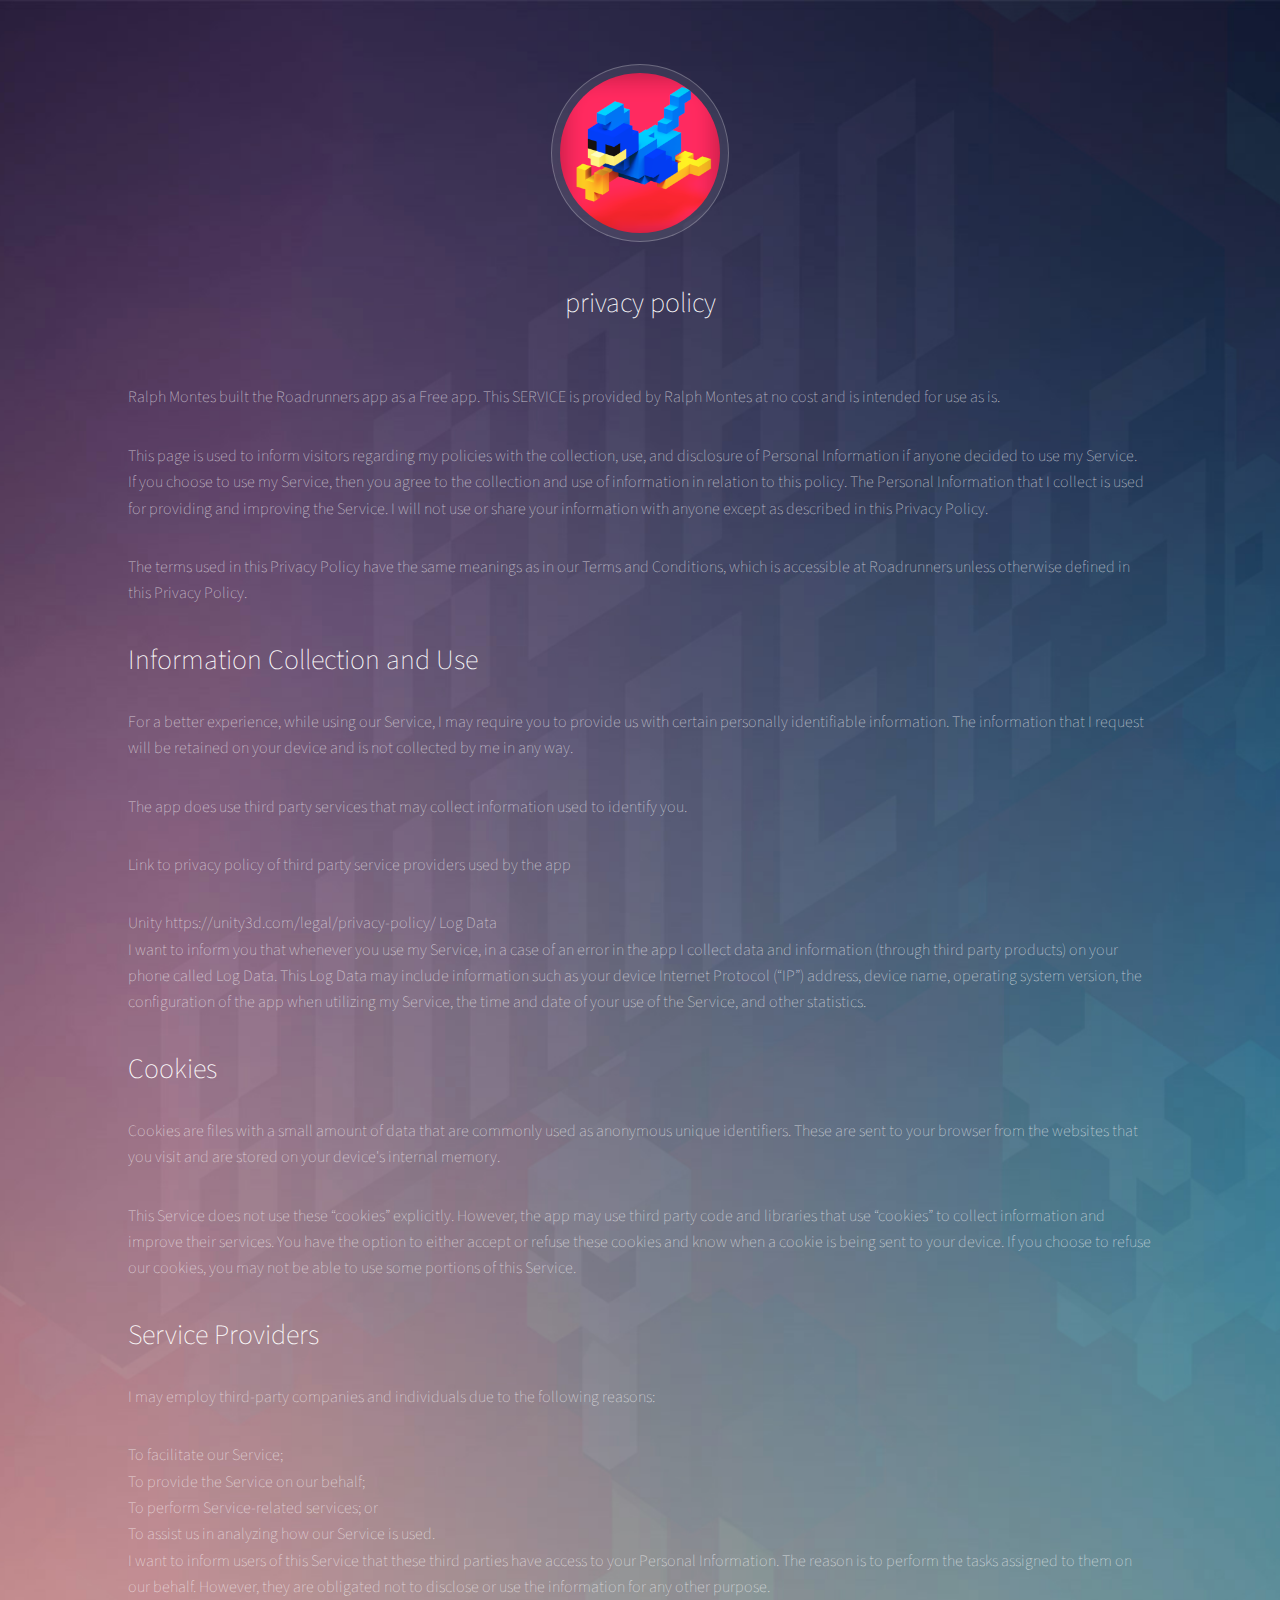
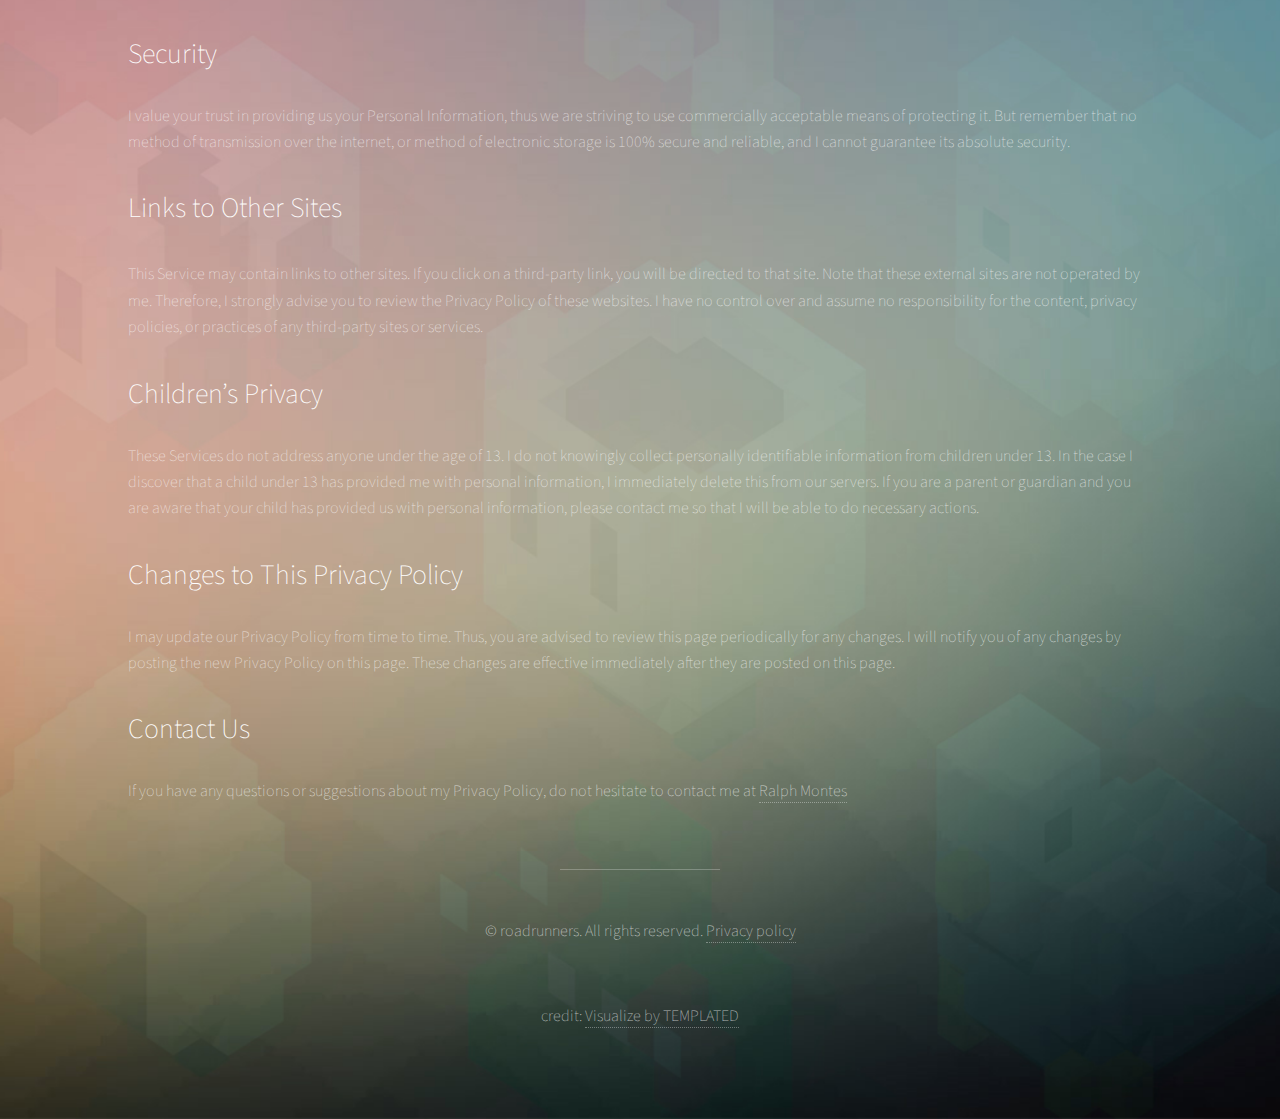
<file: privacypolicy.html>
<!DOCTYPE HTML>
<!--
	Visualize by TEMPLATED
	templated.co @templatedco
	Released for free under the Creative Commons Attribution 3.0 license (templated.co/license)
-->
<html>
	<head>
		<title>roadrunners</title>
		<meta charset="utf-8" />
		<meta name="viewport" content="width=device-width, initial-scale=1" />
		<link rel="stylesheet" href="assets/css/main.css" />
	</head>
	<body>

		<!-- Wrapper -->
			<div id="wrapper">

				<!-- Header -->
					<header id="header">
						<span class="avatar"><img src="images/avatar.jpg" alt="" /></span>
						<h1><strong>privacy policy</strong>
					</header>

				<!-- Main -->
					<p>Ralph Montes built the Roadrunners app as a Free app. This SERVICE is provided by Ralph Montes at no cost and is intended for use as is.</p>
                        
                        This page is used to inform visitors regarding my policies with the collection, use, and disclosure of Personal Information if anyone decided to use my Service.
                        
                        <p>If you choose to use my Service, then you agree to the collection and use of information in relation to this policy. The Personal Information that I collect is used for providing and improving the Service. I will not use or share your information with anyone except as described in this Privacy Policy.</p>
                        
                        <p>The terms used in this Privacy Policy have the same meanings as in our Terms and Conditions, which is accessible at Roadrunners unless otherwise defined in this Privacy Policy.</p>
                        
                        <h1><strong>Information Collection and Use</strong></h1>
                        
                       <p> For a better experience, while using our Service, I may require you to provide us with certain personally identifiable information. The information that I request will be retained on your device and is not collected by me in any way.</p>
                        
                        <p>The app does use third party services that may collect information used to identify you.</p>
                        
                        </p>Link to privacy policy of third party service providers used by the app</p>
                        
                        Unity https://unity3d.com/legal/privacy-policy/
                        Log Data
                        
                        <p>I want to inform you that whenever you use my Service, in a case of an error in the app I collect data and information (through third party products) on your phone called Log Data. This Log Data may include information such as your device Internet Protocol (“IP”) address, device name, operating system version, the configuration of the app when utilizing my Service, the time and date of your use of the Service, and other statistics.</p>
                        
                        <h1><strong>Cookies</strong></h1>
                        
                        <p>Cookies are files with a small amount of data that are commonly used as anonymous unique identifiers. These are sent to your browser from the websites that you visit and are stored on your device's internal memory.</p>
                        
                        <p>This Service does not use these “cookies” explicitly. However, the app may use third party code and libraries that use “cookies” to collect information and improve their services. You have the option to either accept or refuse these cookies and know when a cookie is being sent to your device. If you choose to refuse our cookies, you may not be able to use some portions of this Service.<p>
                        
                        <h1><strong>Service Providers</strong></h1>
                        
                        <p>I may employ third-party companies and individuals due to the following reasons:</p>
                        
                       <p> To facilitate our Service;</br>
                        To provide the Service on our behalf;</br>
                        To perform Service-related services; or</br>
                        To assist us in analyzing how our Service is used.</br>
                        I want to inform users of this Service that these third parties have access to your Personal Information. The reason is to perform the tasks assigned to them on our behalf. However, they are obligated not to disclose or use the information for any other purpose.</p>
                        
                        <h1><strong>Security</strong></h1>
                        
                        <p>I value your trust in providing us your Personal Information, thus we are striving to use commercially acceptable means of protecting it. But remember that no method of transmission over the internet, or method of electronic storage is 100% secure and reliable, and I cannot guarantee its absolute security.</p>
                        
                        <h1><strong>Links to Other Sites</strong></h1>
                        
                        </p>This Service may contain links to other sites. If you click on a third-party link, you will be directed to that site. Note that these external sites are not operated by me. Therefore, I strongly advise you to review the Privacy Policy of these websites. I have no control over and assume no responsibility for the content, privacy policies, or practices of any third-party sites or services.<p>
                        
                        <h1><strong>Children’s Privacy</strong></h1>
                        
                        <p>These Services do not address anyone under the age of 13. I do not knowingly collect personally identifiable information from children under 13. In the case I discover that a child under 13 has provided me with personal information, I immediately delete this from our servers. If you are a parent or guardian and you are aware that your child has provided us with personal information, please contact me so that I will be able to do necessary actions.</p>
                        
                        <h1><strong>Changes to This Privacy Policy</strong></h1>
                        
                        <p>I may update our Privacy Policy from time to time. Thus, you are advised to review this page periodically for any changes. I will notify you of any changes by posting the new Privacy Policy on this page. These changes are effective immediately after they are posted on this page.<p>
                        
                        <h1><strong>Contact Us</strong></h1>
                        
                        <p>If you have any questions or suggestions about my Privacy Policy, do not hesitate to contact me at <a href="mailto:lcsmnt@protonmail.com">Ralph Montes</a></p>
                        
                    
                    
                    
				<!-- Footer -->
					<footer id="footer">
						<p>&copy; roadrunners. All rights reserved. <a href="http://templated.co">Privacy policy</a></p><br/>
                        <p>credit: <a href="http://templated.co">Visualize by TEMPLATED</a></p><br/>
					</footer>

			</div>

		<!-- Scripts -->
			<script src="assets/js/jquery.min.js"></script>
			<script src="assets/js/jquery.poptrox.min.js"></script>
			<script src="assets/js/skel.min.js"></script>
			<script src="assets/js/main.js"></script>

	</body>
</html>
</file>
<file: assets/css/main.css>
@charset "UTF-8";
@import url(font-awesome.min.css);
@import url("http://fonts.googleapis.com/css?family=Source+Sans+Pro:200");

/*
	Visualize by TEMPLATED
	templated.co @templatedco
	Released for free under the Creative Commons Attribution 3.0 license (templated.co/license)
*/

/* Reset */

	html, body, div, span, applet, object, iframe, h1, h2, h3, h4, h5, h6, p, blockquote, pre, a, abbr, acronym, address, big, cite, code, del, dfn, em, img, ins, kbd, q, s, samp, small, strike, strong, sub, sup, tt, var, b, u, i, center, dl, dt, dd, ol, ul, li, fieldset, form, label, legend, table, caption, tbody, tfoot, thead, tr, th, td, article, aside, canvas, details, embed, figure, figcaption, footer, header, hgroup, menu, nav, output, ruby, section, summary, time, mark, audio, video {
		margin: 0;
		padding: 0;
		border: 0;
		font-size: 100%;
		font: inherit;
		vertical-align: baseline;
	}

	article, aside, details, figcaption, figure, footer, header, hgroup, menu, nav, section {
		display: block;
	}

	body {
		line-height: 1;
	}

	ol, ul {
		list-style: none;
	}

	blockquote, q {
		quotes: none;
	}

	blockquote:before, blockquote:after, q:before, q:after {
		content: '';
		content: none;
	}

	table {
		border-collapse: collapse;
		border-spacing: 0;
	}

	body {
		-webkit-text-size-adjust: none;
	}

/* Box Model */

	*, *:before, *:after {
		-moz-box-sizing: border-box;
		-webkit-box-sizing: border-box;
		box-sizing: border-box;
	}

/* Grid */

	.row {
		border-bottom: solid 1px transparent;
		-moz-box-sizing: border-box;
		-webkit-box-sizing: border-box;
		box-sizing: border-box;
	}

	.row > * {
		float: left;
		-moz-box-sizing: border-box;
		-webkit-box-sizing: border-box;
		box-sizing: border-box;
	}

	.row:after, .row:before {
		content: '';
		display: block;
		clear: both;
		height: 0;
	}

	.row.uniform > * > :first-child {
		margin-top: 0;
	}

	.row.uniform > * > :last-child {
		margin-bottom: 0;
	}

	.row.\30 \25 > * {
		padding: 0 0 0 0em;
	}

	.row.\30 \25 {
		margin: 0 0 -1px 0em;
	}

	.row.uniform.\30 \25 > * {
		padding: 0em 0 0 0em;
	}

	.row.uniform.\30 \25 {
		margin: 0em 0 -1px 0em;
	}

	.row > * {
		padding: 0 0 0 2em;
	}

	.row {
		margin: 0 0 -1px -2em;
	}

	.row.uniform > * {
		padding: 2em 0 0 2em;
	}

	.row.uniform {
		margin: -2em 0 -1px -2em;
	}

	.row.\32 00\25 > * {
		padding: 0 0 0 4em;
	}

	.row.\32 00\25 {
		margin: 0 0 -1px -4em;
	}

	.row.uniform.\32 00\25 > * {
		padding: 4em 0 0 4em;
	}

	.row.uniform.\32 00\25 {
		margin: -4em 0 -1px -4em;
	}

	.row.\31 50\25 > * {
		padding: 0 0 0 3em;
	}

	.row.\31 50\25 {
		margin: 0 0 -1px -3em;
	}

	.row.uniform.\31 50\25 > * {
		padding: 3em 0 0 3em;
	}

	.row.uniform.\31 50\25 {
		margin: -3em 0 -1px -3em;
	}

	.row.\35 0\25 > * {
		padding: 0 0 0 1em;
	}

	.row.\35 0\25 {
		margin: 0 0 -1px -1em;
	}

	.row.uniform.\35 0\25 > * {
		padding: 1em 0 0 1em;
	}

	.row.uniform.\35 0\25 {
		margin: -1em 0 -1px -1em;
	}

	.row.\32 5\25 > * {
		padding: 0 0 0 0.5em;
	}

	.row.\32 5\25 {
		margin: 0 0 -1px -0.5em;
	}

	.row.uniform.\32 5\25 > * {
		padding: 0.5em 0 0 0.5em;
	}

	.row.uniform.\32 5\25 {
		margin: -0.5em 0 -1px -0.5em;
	}

	.\31 2u, .\31 2u\24 {
		width: 100%;
		clear: none;
		margin-left: 0;
	}

	.\31 1u, .\31 1u\24 {
		width: 91.6666666667%;
		clear: none;
		margin-left: 0;
	}

	.\31 0u, .\31 0u\24 {
		width: 83.3333333333%;
		clear: none;
		margin-left: 0;
	}

	.\39 u, .\39 u\24 {
		width: 75%;
		clear: none;
		margin-left: 0;
	}

	.\38 u, .\38 u\24 {
		width: 66.6666666667%;
		clear: none;
		margin-left: 0;
	}

	.\37 u, .\37 u\24 {
		width: 58.3333333333%;
		clear: none;
		margin-left: 0;
	}

	.\36 u, .\36 u\24 {
		width: 50%;
		clear: none;
		margin-left: 0;
	}

	.\35 u, .\35 u\24 {
		width: 41.6666666667%;
		clear: none;
		margin-left: 0;
	}

	.\34 u, .\34 u\24 {
		width: 33.3333333333%;
		clear: none;
		margin-left: 0;
	}

	.\33 u, .\33 u\24 {
		width: 25%;
		clear: none;
		margin-left: 0;
	}

	.\32 u, .\32 u\24 {
		width: 16.6666666667%;
		clear: none;
		margin-left: 0;
	}

	.\31 u, .\31 u\24 {
		width: 8.3333333333%;
		clear: none;
		margin-left: 0;
	}

	.\31 2u\24 + *,
	.\31 1u\24 + *,
	.\31 0u\24 + *,
	.\39 u\24 + *,
	.\38 u\24 + *,
	.\37 u\24 + *,
	.\36 u\24 + *,
	.\35 u\24 + *,
	.\34 u\24 + *,
	.\33 u\24 + *,
	.\32 u\24 + *,
	.\31 u\24 + * {
		clear: left;
	}

	.\-11u {
		margin-left: 91.66667%;
	}

	.\-10u {
		margin-left: 83.33333%;
	}

	.\-9u {
		margin-left: 75%;
	}

	.\-8u {
		margin-left: 66.66667%;
	}

	.\-7u {
		margin-left: 58.33333%;
	}

	.\-6u {
		margin-left: 50%;
	}

	.\-5u {
		margin-left: 41.66667%;
	}

	.\-4u {
		margin-left: 33.33333%;
	}

	.\-3u {
		margin-left: 25%;
	}

	.\-2u {
		margin-left: 16.66667%;
	}

	.\-1u {
		margin-left: 8.33333%;
	}

	@media screen and (max-width: 1680px) {

		.row > * {
			padding: 0 0 0 2em;
		}

		.row {
			margin: 0 0 -1px -2em;
		}

		.row.uniform > * {
			padding: 2em 0 0 2em;
		}

		.row.uniform {
			margin: -2em 0 -1px -2em;
		}

		.row.\32 00\25 > * {
			padding: 0 0 0 4em;
		}

		.row.\32 00\25 {
			margin: 0 0 -1px -4em;
		}

		.row.uniform.\32 00\25 > * {
			padding: 4em 0 0 4em;
		}

		.row.uniform.\32 00\25 {
			margin: -4em 0 -1px -4em;
		}

		.row.\31 50\25 > * {
			padding: 0 0 0 3em;
		}

		.row.\31 50\25 {
			margin: 0 0 -1px -3em;
		}

		.row.uniform.\31 50\25 > * {
			padding: 3em 0 0 3em;
		}

		.row.uniform.\31 50\25 {
			margin: -3em 0 -1px -3em;
		}

		.row.\35 0\25 > * {
			padding: 0 0 0 1em;
		}

		.row.\35 0\25 {
			margin: 0 0 -1px -1em;
		}

		.row.uniform.\35 0\25 > * {
			padding: 1em 0 0 1em;
		}

		.row.uniform.\35 0\25 {
			margin: -1em 0 -1px -1em;
		}

		.row.\32 5\25 > * {
			padding: 0 0 0 0.5em;
		}

		.row.\32 5\25 {
			margin: 0 0 -1px -0.5em;
		}

		.row.uniform.\32 5\25 > * {
			padding: 0.5em 0 0 0.5em;
		}

		.row.uniform.\32 5\25 {
			margin: -0.5em 0 -1px -0.5em;
		}

		.\31 2u\28xlarge\29, .\31 2u\24\28xlarge\29 {
			width: 100%;
			clear: none;
			margin-left: 0;
		}

		.\31 1u\28xlarge\29, .\31 1u\24\28xlarge\29 {
			width: 91.6666666667%;
			clear: none;
			margin-left: 0;
		}

		.\31 0u\28xlarge\29, .\31 0u\24\28xlarge\29 {
			width: 83.3333333333%;
			clear: none;
			margin-left: 0;
		}

		.\39 u\28xlarge\29, .\39 u\24\28xlarge\29 {
			width: 75%;
			clear: none;
			margin-left: 0;
		}

		.\38 u\28xlarge\29, .\38 u\24\28xlarge\29 {
			width: 66.6666666667%;
			clear: none;
			margin-left: 0;
		}

		.\37 u\28xlarge\29, .\37 u\24\28xlarge\29 {
			width: 58.3333333333%;
			clear: none;
			margin-left: 0;
		}

		.\36 u\28xlarge\29, .\36 u\24\28xlarge\29 {
			width: 50%;
			clear: none;
			margin-left: 0;
		}

		.\35 u\28xlarge\29, .\35 u\24\28xlarge\29 {
			width: 41.6666666667%;
			clear: none;
			margin-left: 0;
		}

		.\34 u\28xlarge\29, .\34 u\24\28xlarge\29 {
			width: 33.3333333333%;
			clear: none;
			margin-left: 0;
		}

		.\33 u\28xlarge\29, .\33 u\24\28xlarge\29 {
			width: 25%;
			clear: none;
			margin-left: 0;
		}

		.\32 u\28xlarge\29, .\32 u\24\28xlarge\29 {
			width: 16.6666666667%;
			clear: none;
			margin-left: 0;
		}

		.\31 u\28xlarge\29, .\31 u\24\28xlarge\29 {
			width: 8.3333333333%;
			clear: none;
			margin-left: 0;
		}

		.\31 2u\24\28xlarge\29 + *,
		.\31 1u\24\28xlarge\29 + *,
		.\31 0u\24\28xlarge\29 + *,
		.\39 u\24\28xlarge\29 + *,
		.\38 u\24\28xlarge\29 + *,
		.\37 u\24\28xlarge\29 + *,
		.\36 u\24\28xlarge\29 + *,
		.\35 u\24\28xlarge\29 + *,
		.\34 u\24\28xlarge\29 + *,
		.\33 u\24\28xlarge\29 + *,
		.\32 u\24\28xlarge\29 + *,
		.\31 u\24\28xlarge\29 + * {
			clear: left;
		}

		.\-11u\28xlarge\29 {
			margin-left: 91.66667%;
		}

		.\-10u\28xlarge\29 {
			margin-left: 83.33333%;
		}

		.\-9u\28xlarge\29 {
			margin-left: 75%;
		}

		.\-8u\28xlarge\29 {
			margin-left: 66.66667%;
		}

		.\-7u\28xlarge\29 {
			margin-left: 58.33333%;
		}

		.\-6u\28xlarge\29 {
			margin-left: 50%;
		}

		.\-5u\28xlarge\29 {
			margin-left: 41.66667%;
		}

		.\-4u\28xlarge\29 {
			margin-left: 33.33333%;
		}

		.\-3u\28xlarge\29 {
			margin-left: 25%;
		}

		.\-2u\28xlarge\29 {
			margin-left: 16.66667%;
		}

		.\-1u\28xlarge\29 {
			margin-left: 8.33333%;
		}

	}

	@media screen and (max-width: 1280px) {

		.row > * {
			padding: 0 0 0 2em;
		}

		.row {
			margin: 0 0 -1px -2em;
		}

		.row.uniform > * {
			padding: 2em 0 0 2em;
		}

		.row.uniform {
			margin: -2em 0 -1px -2em;
		}

		.row.\32 00\25 > * {
			padding: 0 0 0 4em;
		}

		.row.\32 00\25 {
			margin: 0 0 -1px -4em;
		}

		.row.uniform.\32 00\25 > * {
			padding: 4em 0 0 4em;
		}

		.row.uniform.\32 00\25 {
			margin: -4em 0 -1px -4em;
		}

		.row.\31 50\25 > * {
			padding: 0 0 0 3em;
		}

		.row.\31 50\25 {
			margin: 0 0 -1px -3em;
		}

		.row.uniform.\31 50\25 > * {
			padding: 3em 0 0 3em;
		}

		.row.uniform.\31 50\25 {
			margin: -3em 0 -1px -3em;
		}

		.row.\35 0\25 > * {
			padding: 0 0 0 1em;
		}

		.row.\35 0\25 {
			margin: 0 0 -1px -1em;
		}

		.row.uniform.\35 0\25 > * {
			padding: 1em 0 0 1em;
		}

		.row.uniform.\35 0\25 {
			margin: -1em 0 -1px -1em;
		}

		.row.\32 5\25 > * {
			padding: 0 0 0 0.5em;
		}

		.row.\32 5\25 {
			margin: 0 0 -1px -0.5em;
		}

		.row.uniform.\32 5\25 > * {
			padding: 0.5em 0 0 0.5em;
		}

		.row.uniform.\32 5\25 {
			margin: -0.5em 0 -1px -0.5em;
		}

		.\31 2u\28large\29, .\31 2u\24\28large\29 {
			width: 100%;
			clear: none;
			margin-left: 0;
		}

		.\31 1u\28large\29, .\31 1u\24\28large\29 {
			width: 91.6666666667%;
			clear: none;
			margin-left: 0;
		}

		.\31 0u\28large\29, .\31 0u\24\28large\29 {
			width: 83.3333333333%;
			clear: none;
			margin-left: 0;
		}

		.\39 u\28large\29, .\39 u\24\28large\29 {
			width: 75%;
			clear: none;
			margin-left: 0;
		}

		.\38 u\28large\29, .\38 u\24\28large\29 {
			width: 66.6666666667%;
			clear: none;
			margin-left: 0;
		}

		.\37 u\28large\29, .\37 u\24\28large\29 {
			width: 58.3333333333%;
			clear: none;
			margin-left: 0;
		}

		.\36 u\28large\29, .\36 u\24\28large\29 {
			width: 50%;
			clear: none;
			margin-left: 0;
		}

		.\35 u\28large\29, .\35 u\24\28large\29 {
			width: 41.6666666667%;
			clear: none;
			margin-left: 0;
		}

		.\34 u\28large\29, .\34 u\24\28large\29 {
			width: 33.3333333333%;
			clear: none;
			margin-left: 0;
		}

		.\33 u\28large\29, .\33 u\24\28large\29 {
			width: 25%;
			clear: none;
			margin-left: 0;
		}

		.\32 u\28large\29, .\32 u\24\28large\29 {
			width: 16.6666666667%;
			clear: none;
			margin-left: 0;
		}

		.\31 u\28large\29, .\31 u\24\28large\29 {
			width: 8.3333333333%;
			clear: none;
			margin-left: 0;
		}

		.\31 2u\24\28large\29 + *,
		.\31 1u\24\28large\29 + *,
		.\31 0u\24\28large\29 + *,
		.\39 u\24\28large\29 + *,
		.\38 u\24\28large\29 + *,
		.\37 u\24\28large\29 + *,
		.\36 u\24\28large\29 + *,
		.\35 u\24\28large\29 + *,
		.\34 u\24\28large\29 + *,
		.\33 u\24\28large\29 + *,
		.\32 u\24\28large\29 + *,
		.\31 u\24\28large\29 + * {
			clear: left;
		}

		.\-11u\28large\29 {
			margin-left: 91.66667%;
		}

		.\-10u\28large\29 {
			margin-left: 83.33333%;
		}

		.\-9u\28large\29 {
			margin-left: 75%;
		}

		.\-8u\28large\29 {
			margin-left: 66.66667%;
		}

		.\-7u\28large\29 {
			margin-left: 58.33333%;
		}

		.\-6u\28large\29 {
			margin-left: 50%;
		}

		.\-5u\28large\29 {
			margin-left: 41.66667%;
		}

		.\-4u\28large\29 {
			margin-left: 33.33333%;
		}

		.\-3u\28large\29 {
			margin-left: 25%;
		}

		.\-2u\28large\29 {
			margin-left: 16.66667%;
		}

		.\-1u\28large\29 {
			margin-left: 8.33333%;
		}

	}

	@media screen and (max-width: 980px) {

		.row > * {
			padding: 0 0 0 2em;
		}

		.row {
			margin: 0 0 -1px -2em;
		}

		.row.uniform > * {
			padding: 2em 0 0 2em;
		}

		.row.uniform {
			margin: -2em 0 -1px -2em;
		}

		.row.\32 00\25 > * {
			padding: 0 0 0 4em;
		}

		.row.\32 00\25 {
			margin: 0 0 -1px -4em;
		}

		.row.uniform.\32 00\25 > * {
			padding: 4em 0 0 4em;
		}

		.row.uniform.\32 00\25 {
			margin: -4em 0 -1px -4em;
		}

		.row.\31 50\25 > * {
			padding: 0 0 0 3em;
		}

		.row.\31 50\25 {
			margin: 0 0 -1px -3em;
		}

		.row.uniform.\31 50\25 > * {
			padding: 3em 0 0 3em;
		}

		.row.uniform.\31 50\25 {
			margin: -3em 0 -1px -3em;
		}

		.row.\35 0\25 > * {
			padding: 0 0 0 1em;
		}

		.row.\35 0\25 {
			margin: 0 0 -1px -1em;
		}

		.row.uniform.\35 0\25 > * {
			padding: 1em 0 0 1em;
		}

		.row.uniform.\35 0\25 {
			margin: -1em 0 -1px -1em;
		}

		.row.\32 5\25 > * {
			padding: 0 0 0 0.5em;
		}

		.row.\32 5\25 {
			margin: 0 0 -1px -0.5em;
		}

		.row.uniform.\32 5\25 > * {
			padding: 0.5em 0 0 0.5em;
		}

		.row.uniform.\32 5\25 {
			margin: -0.5em 0 -1px -0.5em;
		}

		.\31 2u\28medium\29, .\31 2u\24\28medium\29 {
			width: 100%;
			clear: none;
			margin-left: 0;
		}

		.\31 1u\28medium\29, .\31 1u\24\28medium\29 {
			width: 91.6666666667%;
			clear: none;
			margin-left: 0;
		}

		.\31 0u\28medium\29, .\31 0u\24\28medium\29 {
			width: 83.3333333333%;
			clear: none;
			margin-left: 0;
		}

		.\39 u\28medium\29, .\39 u\24\28medium\29 {
			width: 75%;
			clear: none;
			margin-left: 0;
		}

		.\38 u\28medium\29, .\38 u\24\28medium\29 {
			width: 66.6666666667%;
			clear: none;
			margin-left: 0;
		}

		.\37 u\28medium\29, .\37 u\24\28medium\29 {
			width: 58.3333333333%;
			clear: none;
			margin-left: 0;
		}

		.\36 u\28medium\29, .\36 u\24\28medium\29 {
			width: 50%;
			clear: none;
			margin-left: 0;
		}

		.\35 u\28medium\29, .\35 u\24\28medium\29 {
			width: 41.6666666667%;
			clear: none;
			margin-left: 0;
		}

		.\34 u\28medium\29, .\34 u\24\28medium\29 {
			width: 33.3333333333%;
			clear: none;
			margin-left: 0;
		}

		.\33 u\28medium\29, .\33 u\24\28medium\29 {
			width: 25%;
			clear: none;
			margin-left: 0;
		}

		.\32 u\28medium\29, .\32 u\24\28medium\29 {
			width: 16.6666666667%;
			clear: none;
			margin-left: 0;
		}

		.\31 u\28medium\29, .\31 u\24\28medium\29 {
			width: 8.3333333333%;
			clear: none;
			margin-left: 0;
		}

		.\31 2u\24\28medium\29 + *,
		.\31 1u\24\28medium\29 + *,
		.\31 0u\24\28medium\29 + *,
		.\39 u\24\28medium\29 + *,
		.\38 u\24\28medium\29 + *,
		.\37 u\24\28medium\29 + *,
		.\36 u\24\28medium\29 + *,
		.\35 u\24\28medium\29 + *,
		.\34 u\24\28medium\29 + *,
		.\33 u\24\28medium\29 + *,
		.\32 u\24\28medium\29 + *,
		.\31 u\24\28medium\29 + * {
			clear: left;
		}

		.\-11u\28medium\29 {
			margin-left: 91.66667%;
		}

		.\-10u\28medium\29 {
			margin-left: 83.33333%;
		}

		.\-9u\28medium\29 {
			margin-left: 75%;
		}

		.\-8u\28medium\29 {
			margin-left: 66.66667%;
		}

		.\-7u\28medium\29 {
			margin-left: 58.33333%;
		}

		.\-6u\28medium\29 {
			margin-left: 50%;
		}

		.\-5u\28medium\29 {
			margin-left: 41.66667%;
		}

		.\-4u\28medium\29 {
			margin-left: 33.33333%;
		}

		.\-3u\28medium\29 {
			margin-left: 25%;
		}

		.\-2u\28medium\29 {
			margin-left: 16.66667%;
		}

		.\-1u\28medium\29 {
			margin-left: 8.33333%;
		}

	}

	@media screen and (max-width: 736px) {

		.row > * {
			padding: 0 0 0 2em;
		}

		.row {
			margin: 0 0 -1px -2em;
		}

		.row.uniform > * {
			padding: 2em 0 0 2em;
		}

		.row.uniform {
			margin: -2em 0 -1px -2em;
		}

		.row.\32 00\25 > * {
			padding: 0 0 0 4em;
		}

		.row.\32 00\25 {
			margin: 0 0 -1px -4em;
		}

		.row.uniform.\32 00\25 > * {
			padding: 4em 0 0 4em;
		}

		.row.uniform.\32 00\25 {
			margin: -4em 0 -1px -4em;
		}

		.row.\31 50\25 > * {
			padding: 0 0 0 3em;
		}

		.row.\31 50\25 {
			margin: 0 0 -1px -3em;
		}

		.row.uniform.\31 50\25 > * {
			padding: 3em 0 0 3em;
		}

		.row.uniform.\31 50\25 {
			margin: -3em 0 -1px -3em;
		}

		.row.\35 0\25 > * {
			padding: 0 0 0 1em;
		}

		.row.\35 0\25 {
			margin: 0 0 -1px -1em;
		}

		.row.uniform.\35 0\25 > * {
			padding: 1em 0 0 1em;
		}

		.row.uniform.\35 0\25 {
			margin: -1em 0 -1px -1em;
		}

		.row.\32 5\25 > * {
			padding: 0 0 0 0.5em;
		}

		.row.\32 5\25 {
			margin: 0 0 -1px -0.5em;
		}

		.row.uniform.\32 5\25 > * {
			padding: 0.5em 0 0 0.5em;
		}

		.row.uniform.\32 5\25 {
			margin: -0.5em 0 -1px -0.5em;
		}

		.\31 2u\28small\29, .\31 2u\24\28small\29 {
			width: 100%;
			clear: none;
			margin-left: 0;
		}

		.\31 1u\28small\29, .\31 1u\24\28small\29 {
			width: 91.6666666667%;
			clear: none;
			margin-left: 0;
		}

		.\31 0u\28small\29, .\31 0u\24\28small\29 {
			width: 83.3333333333%;
			clear: none;
			margin-left: 0;
		}

		.\39 u\28small\29, .\39 u\24\28small\29 {
			width: 75%;
			clear: none;
			margin-left: 0;
		}

		.\38 u\28small\29, .\38 u\24\28small\29 {
			width: 66.6666666667%;
			clear: none;
			margin-left: 0;
		}

		.\37 u\28small\29, .\37 u\24\28small\29 {
			width: 58.3333333333%;
			clear: none;
			margin-left: 0;
		}

		.\36 u\28small\29, .\36 u\24\28small\29 {
			width: 50%;
			clear: none;
			margin-left: 0;
		}

		.\35 u\28small\29, .\35 u\24\28small\29 {
			width: 41.6666666667%;
			clear: none;
			margin-left: 0;
		}

		.\34 u\28small\29, .\34 u\24\28small\29 {
			width: 33.3333333333%;
			clear: none;
			margin-left: 0;
		}

		.\33 u\28small\29, .\33 u\24\28small\29 {
			width: 25%;
			clear: none;
			margin-left: 0;
		}

		.\32 u\28small\29, .\32 u\24\28small\29 {
			width: 16.6666666667%;
			clear: none;
			margin-left: 0;
		}

		.\31 u\28small\29, .\31 u\24\28small\29 {
			width: 8.3333333333%;
			clear: none;
			margin-left: 0;
		}

		.\31 2u\24\28small\29 + *,
		.\31 1u\24\28small\29 + *,
		.\31 0u\24\28small\29 + *,
		.\39 u\24\28small\29 + *,
		.\38 u\24\28small\29 + *,
		.\37 u\24\28small\29 + *,
		.\36 u\24\28small\29 + *,
		.\35 u\24\28small\29 + *,
		.\34 u\24\28small\29 + *,
		.\33 u\24\28small\29 + *,
		.\32 u\24\28small\29 + *,
		.\31 u\24\28small\29 + * {
			clear: left;
		}

		.\-11u\28small\29 {
			margin-left: 91.66667%;
		}

		.\-10u\28small\29 {
			margin-left: 83.33333%;
		}

		.\-9u\28small\29 {
			margin-left: 75%;
		}

		.\-8u\28small\29 {
			margin-left: 66.66667%;
		}

		.\-7u\28small\29 {
			margin-left: 58.33333%;
		}

		.\-6u\28small\29 {
			margin-left: 50%;
		}

		.\-5u\28small\29 {
			margin-left: 41.66667%;
		}

		.\-4u\28small\29 {
			margin-left: 33.33333%;
		}

		.\-3u\28small\29 {
			margin-left: 25%;
		}

		.\-2u\28small\29 {
			margin-left: 16.66667%;
		}

		.\-1u\28small\29 {
			margin-left: 8.33333%;
		}

	}

	@media screen and (max-width: 480px) {

		.row > * {
			padding: 0 0 0 2em;
		}

		.row {
			margin: 0 0 -1px -2em;
		}

		.row.uniform > * {
			padding: 2em 0 0 2em;
		}

		.row.uniform {
			margin: -2em 0 -1px -2em;
		}

		.row.\32 00\25 > * {
			padding: 0 0 0 4em;
		}

		.row.\32 00\25 {
			margin: 0 0 -1px -4em;
		}

		.row.uniform.\32 00\25 > * {
			padding: 4em 0 0 4em;
		}

		.row.uniform.\32 00\25 {
			margin: -4em 0 -1px -4em;
		}

		.row.\31 50\25 > * {
			padding: 0 0 0 3em;
		}

		.row.\31 50\25 {
			margin: 0 0 -1px -3em;
		}

		.row.uniform.\31 50\25 > * {
			padding: 3em 0 0 3em;
		}

		.row.uniform.\31 50\25 {
			margin: -3em 0 -1px -3em;
		}

		.row.\35 0\25 > * {
			padding: 0 0 0 1em;
		}

		.row.\35 0\25 {
			margin: 0 0 -1px -1em;
		}

		.row.uniform.\35 0\25 > * {
			padding: 1em 0 0 1em;
		}

		.row.uniform.\35 0\25 {
			margin: -1em 0 -1px -1em;
		}

		.row.\32 5\25 > * {
			padding: 0 0 0 0.5em;
		}

		.row.\32 5\25 {
			margin: 0 0 -1px -0.5em;
		}

		.row.uniform.\32 5\25 > * {
			padding: 0.5em 0 0 0.5em;
		}

		.row.uniform.\32 5\25 {
			margin: -0.5em 0 -1px -0.5em;
		}

		.\31 2u\28xsmall\29, .\31 2u\24\28xsmall\29 {
			width: 100%;
			clear: none;
			margin-left: 0;
		}

		.\31 1u\28xsmall\29, .\31 1u\24\28xsmall\29 {
			width: 91.6666666667%;
			clear: none;
			margin-left: 0;
		}

		.\31 0u\28xsmall\29, .\31 0u\24\28xsmall\29 {
			width: 83.3333333333%;
			clear: none;
			margin-left: 0;
		}

		.\39 u\28xsmall\29, .\39 u\24\28xsmall\29 {
			width: 75%;
			clear: none;
			margin-left: 0;
		}

		.\38 u\28xsmall\29, .\38 u\24\28xsmall\29 {
			width: 66.6666666667%;
			clear: none;
			margin-left: 0;
		}

		.\37 u\28xsmall\29, .\37 u\24\28xsmall\29 {
			width: 58.3333333333%;
			clear: none;
			margin-left: 0;
		}

		.\36 u\28xsmall\29, .\36 u\24\28xsmall\29 {
			width: 50%;
			clear: none;
			margin-left: 0;
		}

		.\35 u\28xsmall\29, .\35 u\24\28xsmall\29 {
			width: 41.6666666667%;
			clear: none;
			margin-left: 0;
		}

		.\34 u\28xsmall\29, .\34 u\24\28xsmall\29 {
			width: 33.3333333333%;
			clear: none;
			margin-left: 0;
		}

		.\33 u\28xsmall\29, .\33 u\24\28xsmall\29 {
			width: 25%;
			clear: none;
			margin-left: 0;
		}

		.\32 u\28xsmall\29, .\32 u\24\28xsmall\29 {
			width: 16.6666666667%;
			clear: none;
			margin-left: 0;
		}

		.\31 u\28xsmall\29, .\31 u\24\28xsmall\29 {
			width: 8.3333333333%;
			clear: none;
			margin-left: 0;
		}

		.\31 2u\24\28xsmall\29 + *,
		.\31 1u\24\28xsmall\29 + *,
		.\31 0u\24\28xsmall\29 + *,
		.\39 u\24\28xsmall\29 + *,
		.\38 u\24\28xsmall\29 + *,
		.\37 u\24\28xsmall\29 + *,
		.\36 u\24\28xsmall\29 + *,
		.\35 u\24\28xsmall\29 + *,
		.\34 u\24\28xsmall\29 + *,
		.\33 u\24\28xsmall\29 + *,
		.\32 u\24\28xsmall\29 + *,
		.\31 u\24\28xsmall\29 + * {
			clear: left;
		}

		.\-11u\28xsmall\29 {
			margin-left: 91.66667%;
		}

		.\-10u\28xsmall\29 {
			margin-left: 83.33333%;
		}

		.\-9u\28xsmall\29 {
			margin-left: 75%;
		}

		.\-8u\28xsmall\29 {
			margin-left: 66.66667%;
		}

		.\-7u\28xsmall\29 {
			margin-left: 58.33333%;
		}

		.\-6u\28xsmall\29 {
			margin-left: 50%;
		}

		.\-5u\28xsmall\29 {
			margin-left: 41.66667%;
		}

		.\-4u\28xsmall\29 {
			margin-left: 33.33333%;
		}

		.\-3u\28xsmall\29 {
			margin-left: 25%;
		}

		.\-2u\28xsmall\29 {
			margin-left: 16.66667%;
		}

		.\-1u\28xsmall\29 {
			margin-left: 8.33333%;
		}

	}

/* Basic */

	@-ms-viewport {
		width: device-width;
	}

	body {
		-ms-overflow-style: scrollbar;
	}

	@media screen and (max-width: 480px) {

		html, body {
			min-width: 320px;
		}

	}

	body {
		background-color: #000;
		background-image: url("../../images/bg.jpg");
		background-size: cover;
		background-position: top center;
	}

		body.is-loading *, body.is-loading *:before, body.is-loading *:after {
			-moz-animation: none !important;
			-webkit-animation: none !important;
			-ms-animation: none !important;
			animation: none !important;
			-moz-transition: none !important;
			-webkit-transition: none !important;
			-ms-transition: none !important;
			transition: none !important;
		}

/* Type */

	body, input, select, textarea {
		color: rgba(255, 255, 255, 0.65);
		font-family: "Source Sans Pro", Helvetica, sans-serif;
		font-size: 13pt;
		font-weight: 200;
		line-height: 1.65;
	}

		@media screen and (max-width: 1280px) {

			body, input, select, textarea {
				font-size: 12pt;
			}

		}

	a {
		color: inherit;
		text-decoration: none;
		border-bottom: dotted 1px rgba(255, 255, 255, 0.35);
		-moz-transition: border-bottom-color 0.2s ease-in-out, color 0.2s ease-in-out;
		-webkit-transition: border-bottom-color 0.2s ease-in-out, color 0.2s ease-in-out;
		-ms-transition: border-bottom-color 0.2s ease-in-out, color 0.2s ease-in-out;
		transition: border-bottom-color 0.2s ease-in-out, color 0.2s ease-in-out;
	}

		a:hover {
			color: #ffffff;
			border-bottom-color: transparent;
		}

	strong, b {
		color: #ffffff;
		font-weight: 200;
	}

	em, i {
		font-style: italic;
	}

	p {
		margin: 0 0 2em 0;
	}

	h1, h2, h3, h4, h5, h6 {
		color: #ffffff;
		font-weight: 200;
		line-height: 1.5;
		margin: 0 0 1em 0;
	}

		h1 a, h2 a, h3 a, h4 a, h5 a, h6 a {
			color: inherit;
			text-decoration: none;
		}

		@media screen and (max-width: 980px) {

			h1 br, h2 br, h3 br, h4 br, h5 br, h6 br {
				display: none;
			}

		}

	h1 {
		font-size: 1.75em;
	}

		@media screen and (max-width: 980px) {

			h1 {
				font-size: 1.5em;
			}

		}

		@media screen and (max-width: 736px) {

			h1 {
				font-size: 1.25em;
			}

		}

	h2 {
		font-size: 1.35em;
	}

		@media screen and (max-width: 736px) {

			h2 {
				font-size: 1em;
			}

		}

	h3 {
		font-size: 1em;
	}

	h4 {
		font-size: 1em;
	}

	h5 {
		font-size: 0.9em;
	}

	h6 {
		font-size: 0.7em;
	}

	sub {
		font-size: 0.8em;
		position: relative;
		top: 0.5em;
	}

	sup {
		font-size: 0.8em;
		position: relative;
		top: -0.5em;
	}

	blockquote {
		border-left: solid 4px rgba(255, 255, 255, 0.25);
		font-style: italic;
		margin: 0 0 2em 0;
		padding: 0.5em 0 0.5em 2em;
	}

	code {
		background: rgba(255, 255, 255, 0.075);
		border-radius: 4px;
		border: solid 1px rgba(255, 255, 255, 0.25);
		font-family: "Courier New", monospace;
		font-size: 0.9em;
		margin: 0 0.25em;
		padding: 0.25em 0.65em;
	}

	pre {
		-webkit-overflow-scrolling: touch;
		font-family: "Courier New", monospace;
		font-size: 0.9em;
		margin: 0 0 2em 0;
	}

		pre code {
			display: block;
			line-height: 1.75;
			padding: 1em 1.5em;
			overflow-x: auto;
		}

	hr {
		border: 0;
		border-bottom: solid 1px rgba(255, 255, 255, 0.25);
		margin: 2em 0;
	}

		hr.major {
			margin: 3em 0;
		}

	.align-left {
		text-align: left;
	}

	.align-center {
		text-align: center;
	}

	.align-right {
		text-align: right;
	}

/* Section/Article */

	section.special, article.special {
		text-align: center;
	}

	header p {
		color: rgba(255, 255, 255, 0.35);
		position: relative;
		margin: 0 0 1.5em 0;
	}

	header h2 + p {
		font-size: 1.25em;
		margin-top: -1em;
	}

	header h3 + p {
		font-size: 1.1em;
		margin-top: -0.8em;
	}

	header h4 + p,
	header h5 + p,
	header h6 + p {
		font-size: 0.9em;
		margin-top: -0.6em;
	}

/* Form */

	form {
		margin: 0 0 2em 0;
	}

	label {
		color: #ffffff;
		display: block;
		font-size: 0.9em;
		font-weight: 200;
		margin: 0 0 1em 0;
	}

	input[type="text"],
	input[type="password"],
	input[type="email"],
	input[type="tel"],
	select,
	textarea {
		-moz-appearance: none;
		-webkit-appearance: none;
		-ms-appearance: none;
		appearance: none;
		background: rgba(255, 255, 255, 0.075);
		border-radius: 4px;
		border: none;
		border: solid 1px rgba(255, 255, 255, 0.25);
		color: inherit;
		display: block;
		outline: 0;
		padding: 0 1em;
		text-decoration: none;
		width: 100%;
	}

		input[type="text"]:invalid,
		input[type="password"]:invalid,
		input[type="email"]:invalid,
		input[type="tel"]:invalid,
		select:invalid,
		textarea:invalid {
			box-shadow: none;
		}

		input[type="text"]:focus,
		input[type="password"]:focus,
		input[type="email"]:focus,
		input[type="tel"]:focus,
		select:focus,
		textarea:focus {
			border-color: #FF6382;
			box-shadow: 0 0 0 1px #FF6382;
		}

	.select-wrapper {
		text-decoration: none;
		display: block;
		position: relative;
	}

		.select-wrapper:before {
			content: "";
			-moz-osx-font-smoothing: grayscale;
			-webkit-font-smoothing: antialiased;
			font-family: FontAwesome;
			font-style: normal;
			font-weight: normal;
			text-transform: none !important;
		}

		.select-wrapper:before {
			color: rgba(255, 255, 255, 0.25);
			display: block;
			height: 2.75em;
			line-height: 2.75em;
			pointer-events: none;
			position: absolute;
			right: 0;
			text-align: center;
			top: 0;
			width: 2.75em;
		}

		.select-wrapper select::-ms-expand {
			display: none;
		}

	input[type="text"],
	input[type="password"],
	input[type="email"],
	select {
		height: 2.75em;
	}

	textarea {
		padding: 0.75em 1em;
	}

	input[type="checkbox"],
	input[type="radio"] {
		-moz-appearance: none;
		-webkit-appearance: none;
		-ms-appearance: none;
		appearance: none;
		display: block;
		float: left;
		margin-right: -2em;
		opacity: 0;
		width: 1em;
		z-index: -1;
	}

		input[type="checkbox"] + label,
		input[type="radio"] + label {
			text-decoration: none;
			color: rgba(255, 255, 255, 0.65);
			cursor: pointer;
			display: inline-block;
			font-size: 1em;
			font-weight: 200;
			padding-left: 2.4em;
			padding-right: 0.75em;
			position: relative;
		}

			input[type="checkbox"] + label:before,
			input[type="radio"] + label:before {
				-moz-osx-font-smoothing: grayscale;
				-webkit-font-smoothing: antialiased;
				font-family: FontAwesome;
				font-style: normal;
				font-weight: normal;
				text-transform: none !important;
			}

			input[type="checkbox"] + label:before,
			input[type="radio"] + label:before {
				background: rgba(255, 255, 255, 0.075);
				border-radius: 4px;
				border: solid 1px rgba(255, 255, 255, 0.25);
				content: '';
				display: inline-block;
				height: 1.65em;
				left: 0;
				line-height: 1.58125em;
				position: absolute;
				text-align: center;
				top: 0;
				width: 1.65em;
			}

		input[type="checkbox"]:checked + label:before,
		input[type="radio"]:checked + label:before {
			background: #FF6382;
			border-color: #FF6382;
			color: #ffffff;
			content: '\f00c';
		}

		input[type="checkbox"]:focus + label:before,
		input[type="radio"]:focus + label:before {
			border-color: #FF6382;
			box-shadow: 0 0 0 1px #FF6382;
		}

	input[type="checkbox"] + label:before {
		border-radius: 4px;
	}

	input[type="radio"] + label:before {
		border-radius: 100%;
	}

	::-webkit-input-placeholder {
		color: rgba(255, 255, 255, 0.35) !important;
		opacity: 1.0;
	}

	:-moz-placeholder {
		color: rgba(255, 255, 255, 0.35) !important;
		opacity: 1.0;
	}

	::-moz-placeholder {
		color: rgba(255, 255, 255, 0.35) !important;
		opacity: 1.0;
	}

	:-ms-input-placeholder {
		color: rgba(255, 255, 255, 0.35) !important;
		opacity: 1.0;
	}

	.formerize-placeholder {
		color: rgba(255, 255, 255, 0.35) !important;
		opacity: 1.0;
	}

/* Box */

	.box {
		border-radius: 4px;
		border: solid 1px rgba(255, 255, 255, 0.25);
		margin-bottom: 2em;
		padding: 1.5em;
	}

		.box > :last-child,
		.box > :last-child > :last-child,
		.box > :last-child > :last-child > :last-child {
			margin-bottom: 0;
		}

		.box.alt {
			border: 0;
			border-radius: 0;
			padding: 0;
		}

/* Icon */

	.icon {
		text-decoration: none;
		border-bottom: none;
		position: relative;
	}

		.icon:before {
			-moz-osx-font-smoothing: grayscale;
			-webkit-font-smoothing: antialiased;
			font-family: FontAwesome;
			font-style: normal;
			font-weight: normal;
			text-transform: none !important;
		}

		.icon > .label {
			display: none;
		}

		.icon.style2 {
			-moz-transition: all 0.2s ease;
			-webkit-transition: all 0.2s ease;
			-ms-transition: all 0.2s ease;
			transition: all 0.2s ease;
			border-radius: 100%;
			display: inline-block;
			padding: 0.5em;
			border: solid 1px rgba(255, 255, 255, 0.25);
			background-color: rgba(255, 255, 255, 0.075);
		}

			.icon.style2:before {
				display: block;
				width: 1.25em;
				height: 1.25em;
				line-height: 1.25em;
				font-size: 1.35em;
			}

			.icon.style2:hover {
				background-color: rgba(255, 255, 255, 0.25);
			}

			@media screen and (max-width: 736px) {

				.icon.style2:before {
					font-size: 1em;
				}

			}

/* Image */

	.image {
		border-radius: 4px;
		border: 0;
		display: inline-block;
		position: relative;
	}

		.image img {
			border-radius: 4px;
			display: block;
		}

		.image.left, .image.right {
			max-width: 40%;
		}

			.image.left img, .image.right img {
				width: 100%;
			}

		.image.left {
			float: left;
			padding: 0 1.5em 1em 0;
			top: 0.25em;
		}

		.image.right {
			float: right;
			padding: 0 0 1em 1.5em;
			top: 0.25em;
		}

		.image.fit {
			display: block;
			margin: 0 0 2em 0;
			width: 100%;
		}

			.image.fit img {
				width: 100%;
			}

		.image.main {
			display: block;
			margin: 0 0 3em 0;
			width: 100%;
		}

			.image.main img {
				width: 100%;
			}

.image.main video {
    width: 100%;
}

/* List */

	ol {
		list-style: decimal;
		margin: 0 0 2em 0;
		padding-left: 1.25em;
	}

		ol li {
			padding-left: 0.25em;
		}

	ul {
		list-style: disc;
		margin: 0 0 2em 0;
		padding-left: 1em;
	}

		ul li {
			padding-left: 0.5em;
		}

		ul.alt {
			list-style: none;
			padding-left: 0;
		}

			ul.alt li {
				border-top: solid 1px rgba(255, 255, 255, 0.25);
				padding: 0.5em 0;
			}

				ul.alt li:first-child {
					border-top: 0;
					padding-top: 0;
				}

		ul.icons {
			cursor: default;
			list-style: none;
			padding-left: 0;
		}

			ul.icons li {
				display: inline-block;
				padding: 0 1em 0 0;
			}

				ul.icons li:last-child {
					padding-right: 0;
				}

		ul.actions {
			cursor: default;
			list-style: none;
			padding-left: 0;
		}

			ul.actions li {
				display: inline-block;
				padding: 0 1em 0 0;
				vertical-align: middle;
			}

				ul.actions li:last-child {
					padding-right: 0;
				}

			ul.actions.small li {
				padding: 0 0.5em 0 0;
			}

			ul.actions.vertical li {
				display: block;
				padding: 1em 0 0 0;
			}

				ul.actions.vertical li:first-child {
					padding-top: 0;
				}

				ul.actions.vertical li > * {
					margin-bottom: 0;
				}

			ul.actions.vertical.small li {
				padding: 0.5em 0 0 0;
			}

				ul.actions.vertical.small li:first-child {
					padding-top: 0;
				}

			ul.actions.fit {
				display: table;
				margin-left: -1em;
				padding: 0;
				table-layout: fixed;
				width: calc(100% + 1em);
			}

				ul.actions.fit li {
					display: table-cell;
					padding: 0 0 0 1em;
				}

					ul.actions.fit li > * {
						margin-bottom: 0;
					}

				ul.actions.fit.small {
					margin-left: -0.5em;
					width: calc(100% + 0.5em);
				}

					ul.actions.fit.small li {
						padding: 0 0 0 0.5em;
					}

			@media screen and (max-width: 480px) {

				ul.actions {
					margin: 0 0 2em 0;
				}

					ul.actions li {
						padding: 1em 0 0 0;
						display: block;
						text-align: center;
						width: 100%;
					}

						ul.actions li:first-child {
							padding-top: 0;
						}

						ul.actions li > * {
							width: 100%;
							margin: 0 !important;
						}

							ul.actions li > *.icon:before {
								margin-left: -2em;
							}

					ul.actions.small li {
						padding: 0.5em 0 0 0;
					}

						ul.actions.small li:first-child {
							padding-top: 0;
						}

			}

	dl {
		margin: 0 0 2em 0;
	}

		dl dt {
			display: block;
			font-weight: 200;
			margin: 0 0 1em 0;
		}

		dl dd {
			margin-left: 2em;
		}

/* Table */

	.table-wrapper {
		-webkit-overflow-scrolling: touch;
		overflow-x: auto;
	}

	table {
		margin: 0 0 2em 0;
		width: 100%;
	}

		table tbody tr {
			border: solid 1px rgba(255, 255, 255, 0.25);
			border-left: 0;
			border-right: 0;
		}

			table tbody tr:nth-child(2n + 1) {
				background-color: rgba(255, 255, 255, 0.075);
			}

		table td {
			padding: 0.75em 0.75em;
		}

		table th {
			color: #ffffff;
			font-size: 0.9em;
			font-weight: 200;
			padding: 0 0.75em 0.75em 0.75em;
			text-align: left;
		}

		table thead {
			border-bottom: solid 2px rgba(255, 255, 255, 0.25);
		}

		table tfoot {
			border-top: solid 2px rgba(255, 255, 255, 0.25);
		}

		table.alt {
			border-collapse: separate;
		}

			table.alt tbody tr td {
				border: solid 1px rgba(255, 255, 255, 0.25);
				border-left-width: 0;
				border-top-width: 0;
			}

				table.alt tbody tr td:first-child {
					border-left-width: 1px;
				}

			table.alt tbody tr:first-child td {
				border-top-width: 1px;
			}

			table.alt thead {
				border-bottom: 0;
			}

			table.alt tfoot {
				border-top: 0;
			}

/* Button */

	input[type="submit"],
	input[type="reset"],
	input[type="button"],
	button,
	.button {
		-moz-appearance: none;
		-webkit-appearance: none;
		-ms-appearance: none;
		appearance: none;
		-moz-transition: background-color 0.2s ease-in-out, color 0.2s ease-in-out;
		-webkit-transition: background-color 0.2s ease-in-out, color 0.2s ease-in-out;
		-ms-transition: background-color 0.2s ease-in-out, color 0.2s ease-in-out;
		transition: background-color 0.2s ease-in-out, color 0.2s ease-in-out;
		background-color: #FF6382;
		border-radius: 4px;
		border: 0;
		color: !important;
		cursor: pointer;
		display: inline-block;
		font-weight: 200;
		height: 2.85em;
		line-height: 2.95em;
		padding: 0 1.5em;
		text-align: center;
		text-decoration: none;
		white-space: nowrap;
	}

		input[type="submit"]:hover,
		input[type="reset"]:hover,
		input[type="button"]:hover,
		button:hover,
		.button:hover {
			background-color: #ff7c96;
		}

		input[type="submit"]:active,
		input[type="reset"]:active,
		input[type="button"]:active,
		button:active,
		.button:active {
			background-color: #ff496e;
		}

		input[type="submit"].icon,
		input[type="reset"].icon,
		input[type="button"].icon,
		button.icon,
		.button.icon {
			padding-left: 1.35em;
		}

			input[type="submit"].icon:before,
			input[type="reset"].icon:before,
			input[type="button"].icon:before,
			button.icon:before,
			.button.icon:before {
				margin-right: 0.5em;
			}

		input[type="submit"].fit,
		input[type="reset"].fit,
		input[type="button"].fit,
		button.fit,
		.button.fit {
			display: block;
			margin: 0 0 1em 0;
			width: 100%;
		}

		input[type="submit"].small,
		input[type="reset"].small,
		input[type="button"].small,
		button.small,
		.button.small {
			font-size: 0.8em;
		}

		input[type="submit"].big,
		input[type="reset"].big,
		input[type="button"].big,
		button.big,
		.button.big {
			font-size: 1.35em;
		}

		input[type="submit"].alt,
		input[type="reset"].alt,
		input[type="button"].alt,
		button.alt,
		.button.alt {
			background-color: transparent;
			box-shadow: inset 0 0 0 2px rgba(255, 255, 255, 0.25);
			color: #ffffff !important;
		}

			input[type="submit"].alt:hover,
			input[type="reset"].alt:hover,
			input[type="button"].alt:hover,
			button.alt:hover,
			.button.alt:hover {
				background-color: rgba(255, 255, 255, 0.075);
			}

			input[type="submit"].alt:active,
			input[type="reset"].alt:active,
			input[type="button"].alt:active,
			button.alt:active,
			.button.alt:active {
				background-color: rgba(255, 0, 0, 0.2);
			}

			input[type="submit"].alt.icon:before,
			input[type="reset"].alt.icon:before,
			input[type="button"].alt.icon:before,
			button.alt.icon:before,
			.button.alt.icon:before {
				color: rgba(255, 255, 255, 0.35);
			}

		input[type="submit"].special,
		input[type="reset"].special,
		input[type="button"].special,
		button.special,
		.button.special {
			background-color: #FF6382;
			color: !important;
		}

			input[type="submit"].special:hover,
			input[type="reset"].special:hover,
			input[type="button"].special:hover,
			button.special:hover,
			.button.special:hover {
				background-color: #ff7c96;
			}

			input[type="submit"].special:active,
			input[type="reset"].special:active,
			input[type="button"].special:active,
			button.special:active,
			.button.special:active {
				background-color: #ff496e;
			}

		input[type="submit"].disabled, input[type="submit"]:disabled,
		input[type="reset"].disabled,
		input[type="reset"]:disabled,
		input[type="button"].disabled,
		input[type="button"]:disabled,
		button.disabled,
		button:disabled,
		.button.disabled,
		.button:disabled {
			background-color: rgba(255, 255, 255, 0.65) !important;
			box-shadow: inset 0 -0.15em 0 0 rgba(0, 0, 0, 0.15);
			color: #000 !important;
			cursor: default;
			opacity: 0.25;
		}

		@media screen and (max-width: 480px) {

			input[type="submit"],
			input[type="reset"],
			input[type="button"],
			button,
			.button {
				padding: 0;
			}

		}

/* Thumbnails */

	.thumbnails {
		display: -moz-flex;
		display: -webkit-flex;
		display: -ms-flex;
		display: flex;
		-moz-flex-direction: row;
		-webkit-flex-direction: row;
		-ms-flex-direction: row;
		flex-direction: row;
		position: relative;
		margin: 0 0 2em -2em;
	}

		.thumbnails a {
			-moz-transition: all 0.2s ease;
			-webkit-transition: all 0.2s ease;
			-ms-transition: all 0.2s ease;
			transition: all 0.2s ease;
			border-bottom: none;
			display: block;
			width: 100%;
			margin: 0 0 2em 0;
			text-align: center;
			border-radius: 4px;
			box-shadow: inset 0 0 0 1px rgba(255, 255, 255, 0.25);
			background-color: rgba(255, 255, 255, 0.075);
			cursor: pointer;
			outline: 0;
			overflow: hidden;
		}

			.thumbnails a img {
				display: block;
				width: 100%;
				border-top-left-radius: 4px;
				border-top-right-radius: 4px;
			}

.thumbnails a video {
    display: block;
    width: 100%;
    border-top-left-radius: 4px;
    border-top-right-radius: 4px;
}


			.thumbnails a h3 {
				margin: 1em;
			}

			.thumbnails a:hover {
				background-color: rgba(255, 255, 255, 0.25);
				box-shadow: inset 0 0 0 1px rgba(255, 255, 255, 0.25), 0 0 0.5em 0 #FF6382;
			}

		.thumbnails > div {
			display: -moz-flex;
			display: -webkit-flex;
			display: -ms-flex;
			display: flex;
			-moz-flex-direction: column;
			-webkit-flex-direction: column;
			-ms-flex-direction: column;
			flex-direction: column;
			width: calc(100% / 3);
			padding-left: 2em;
		}

			.thumbnails > div > :last-child {
				margin-bottom: 0;
			}

		@media screen and (max-width: 1280px) {

			.thumbnails {
				margin: 0 0 2em -1.5em;
			}
            
            .thumbnails video {
                margin: 0 0 1.5em 0;
            }

				.thumbnails a {
					margin: 0 0 1.5em 0;
				}

				.thumbnails > div {
					padding-left: 1.5em;
				}

		}

		@media screen and (max-width: 980px) {

			.thumbnails h3 {
				font-size: 0.8em;
			}

		}

		@media screen and (max-width: 480px) {

			.thumbnails {
				display: block;
			}
            
            .thumbnails video {
                margin: 0 0 2em 0 !important;
            }

				.thumbnails a {
					margin: 0 0 2em 0 !important;
				}

				.thumbnails > div {
					display: block;
					width: 100%;
				}

					.thumbnails > div:last-child > :last-child {
						margin-bottom: 0 !important;
					}

				.thumbnails h3 {
					font-size: 1em;
				}

		}

.center {
    width: 100%;
    
}


/* Poptrox */

	.poptrox-popup {
		-moz-box-sizing: content-box;
		-webkit-box-sizing: content-box;
		-ms-box-sizing: content-box;
		box-sizing: content-box;
		background: rgba(255, 255, 255, 0.25);
		box-shadow: 0 0.5em 3em 0 rgba(0, 0, 0, 0.25);
		border-radius: 4px;
		overflow: hidden;
	}

		.poptrox-popup .closer {
			-moz-transition: opacity 0.2s ease-in-out;
			-webkit-transition: opacity 0.2s ease-in-out;
			-ms-transition: opacity 0.2s ease-in-out;
			transition: opacity 0.2s ease-in-out;
			text-decoration: none;
			position: absolute;
			top: 1em;
			right: 1em;
			z-index: 2;
			-webkit-tap-highlight-color: rgba(255, 255, 255, 0);
			white-space: nowrap;
			text-indent: 2.5em;
			overflow: hidden;
			width: 2.5em;
			height: 2.5em;
			display: block;
		}

			.poptrox-popup .closer:before {
				content: "";
				-moz-osx-font-smoothing: grayscale;
				-webkit-font-smoothing: antialiased;
				font-family: FontAwesome;
				font-style: normal;
				font-weight: normal;
				text-transform: none !important;
			}

			.poptrox-popup .closer:before {
				display: block;
				position: relative;
				text-indent: 0;
				border-radius: 100%;
				box-shadow: inset 0 0 0 1px #ffffff;
				color: #ffffff !important;
				width: 2.5em;
				height: 2.5em;
				line-height: 2.5em;
			}

		.poptrox-popup:hover .closer {
			opacity: 0.5;
		}

			.poptrox-popup:hover .closer:hover {
				opacity: 1.0;
			}

/* Wrapper */

	#wrapper {
		max-width: 68em;
		width: 100%;
		margin: 0 auto;
		padding: 0 2em;
		opacity: 1;
		filter: none;
		-moz-transition: opacity 1s ease, -moz-filter 1s ease;
		-webkit-transition: opacity 1s ease, -webkit-filter 1s ease;
		-ms-transition: opacity 1s ease, -ms-filter 1s ease;
		transition: opacity 1s ease, filter 1s ease;
	}

	body.is-loading #wrapper {
		opacity: 0;
		-moz-filter: blur(1px);
		-webkit-filter: blur(1px);
		-ms-filter: blur(1px);
		filter: blur(1px);
	}

	body.is-covered #wrapper {
		-moz-filter: blur(3px);
		-webkit-filter: blur(3px);
		-ms-filter: blur(3px);
		filter: blur(3px);
	}

/* Header */

	#header {
		text-align: center;
		padding: 6em 0 4em 0;
	}

		#header h1 {
			color: rgba(255, 255, 255, 0.65);
		}

		#header .avatar {
			border-radius: 100%;
			display: inline-block;
			margin: 0 0 2em 0;
			padding: 0.5em;
			border: solid 1px rgba(255, 255, 255, 0.25);
			background-color: rgba(255, 255, 255, 0.075);
		}

			#header .avatar img {
				border-radius: 100%;
				display: block;
				width: 10em;
			}

		@media screen and (max-width: 1280px) {

			#header {
				padding: 4em 0 2em 0;
			}

		}


/* Footer */

	#footer {
		text-align: center;
		padding: 4em 0 4em 0;
	}

		#footer:before {
			content: '';
			border-top: solid 1px rgba(255, 255, 255, 0.25);
			width: 10em;
			display: block;
			margin: 0 auto 3em auto;
		}

		@media screen and (max-width: 1280px) {

			#footer {
				padding: 2em 0 2em 0;
			}

		}
</file>
